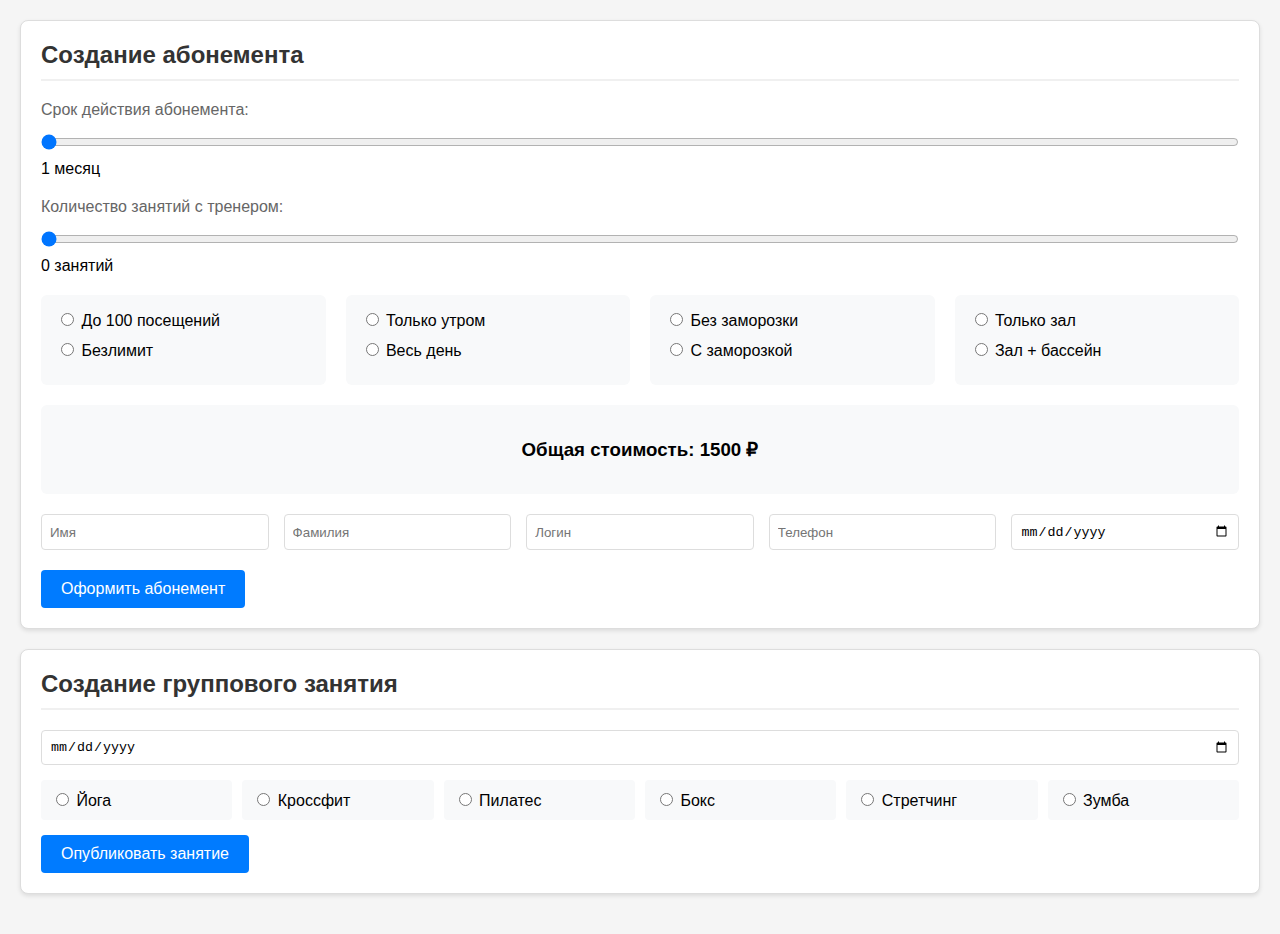
<file: target/classes/static/admin.html>
<!DOCTYPE html>
<html lang="ru">

<head>
	<meta charset="UTF-8">
	<meta name="viewport" content="width=device-width, initial-scale=1.0">
	<title>Панель администратора</title>
	<link rel="stylesheet" href="css/profile.css">
	<link rel="shortcut icon" href="images/ico/favicon.ico">
</head>

<body>
	<div class="section subscription-creation">
		<h2>Создание абонемента</h2>
		<form id="subscription-form">
			<div class="form-group">
				<label>Срок действия абонемента:</label>
				<input type="range" id="months" min="1" max="12" step="1" value="1">
				<span id="months-value">1 месяц</span>
			</div>

			<div class="form-group">
				<label>Количество занятий с тренером:</label>
				<input type="range" id="trainer-sessions" min="0" max="15" step="1" value="0">
				<span id="sessions-value">0 занятий</span>
			</div>

			<div class="options-group">
				<div class="option">
					<label>
						<input type="radio" name="visits" value="limited"> До 100 посещений
					</label>
					<label>
						<input type="radio" name="visits" value="unlimited"> Безлимит
					</label>
				</div>

				<div class="option">
					<label>
						<input type="radio" name="time" value="morning"> Только утром
					</label>
					<label>
						<input type="radio" name="time" value="full"> Весь день
					</label>
				</div>

				<div class="option">
					<label>
						<input type="radio" name="freeze" value="no"> Без заморозки
					</label>
					<label>
						<input type="radio" name="freeze" value="yes"> С заморозкой
					</label>
				</div>

				<div class="option">
					<label>
						<input type="radio" name="pool" value="no"> Только зал
					</label>
					<label>
						<input type="radio" name="pool" value="yes"> Зал + бассейн
					</label>
				</div>
			</div>

			<div class="total-price">
				<h3>Общая стоимость: <span id="total-price">1500</span> ₽</h3>
			</div>

			<div class="client-info">
				<input type="text" id="first-name" placeholder="Имя" required>
				<input type="text" id="last-name" placeholder="Фамилия" required>
				<input type="text" id="login" placeholder="Логин" required>
				<input type="tel" id="phone" placeholder="Телефон" required>
				<input type="date" id="start-date" required>
			</div>

			<button type="submit">Оформить абонемент</button>
		</form>
	</div>

	<div class="section class-creation">
		<h2>Создание группового занятия</h2>
		<form id="class-form">
			<input type="date" id="class-date" required>
			<div class="radio-group">
				<label><input type="radio" name="class-type" value="Йога" required> Йога</label>
				<label><input type="radio" name="class-type" value="Кроссфит"> Кроссфит</label>
				<label><input type="radio" name="class-type" value="Пилатес"> Пилатес</label>
				<label><input type="radio" name="class-type" value="Бокс"> Бокс</label>
				<label><input type="radio" name="class-type" value="Стретчинг"> Стретчинг</label>
				<label><input type="radio" name="class-type" value="Зумба"> Зумба</label>
			</div>
			<button type="submit">Опубликовать занятие</button>
		</form>
	</div>

	<script src="js/admin.js"></script>
</body>

</html>
</file>
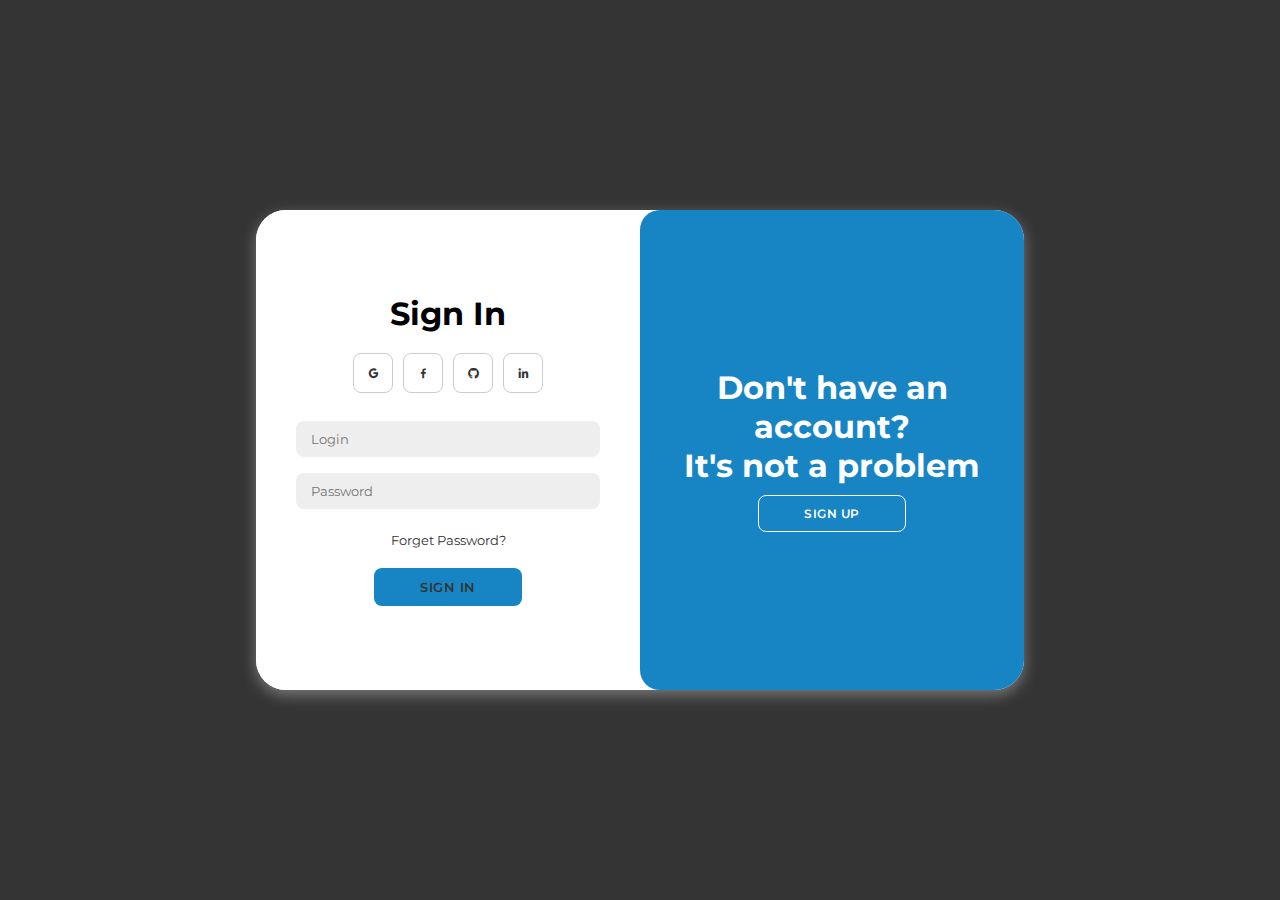
<file: target/classes/static/auth.html>
<!DOCTYPE html>
<html lang="en">

<head>
	<meta charset="UTF-8">
	<meta name="viewport" content="width=device-width, initial-scale=1.0">
	<link rel="stylesheet" href="css/auth.css">
	<link href='https://unpkg.com/boxicons@2.1.4/css/boxicons.min.css' rel='stylesheet'>
	<title>Login</title>
	<link rel="shortcut icon" href="images/ico/favicon.ico">
</head>

<body>
	<div class="container" id="container">
		<div class="form-container sign-up">
			<form id="registerForm">
				<h1>Create Account</h1>
				<div class="social-icons">
					<a href="#" class="icons"><i class='bx bxl-google'></i></a>
					<a href="#" class="icons"><i class='bx bxl-facebook'></i></a>
					<a href="#" class="icons"><i class='bx bxl-github'></i></a>
					<a href="#" class="icons"><i class='bx bxl-linkedin'></i></a>
				</div>
            <input type="text" id="registerName" placeholder="Name" required>
            <input type="text" id="registerUsername" placeholder="Login" required>
            <input type="password" id="registerPassword" placeholder="Password" required>
            <button type="submit">Sign Up</button>
			</form>
		</div>
		<div class="form-container sign-in">
			<form>
				<h1>Sign In</h1>
				<div class="social-icons">
					<a href="#" class="icons"><i class='bx bxl-google'></i></a>
					<a href="#" class="icons"><i class='bx bxl-facebook'></i></a>
					<a href="#" class="icons"><i class='bx bxl-github'></i></a>
					<a href="#" class="icons"><i class='bx bxl-linkedin'></i></a>
				</div>
            <input type="text" id="loginUsername" placeholder="Login" required>
            <input type="password" id="loginPassword" placeholder="Password" required>
				<a href="#">Forget Password?</a>
            <button type="submit"><a href="profile.html">Sign In</a></button>
			</form>
		</div>
		<div class="toggle-container">
			<div class="toggle">
				<div class="toggle-panel toggle-left">
					<h1>Already registered?</h1>
					<p>Sign in with email & pass</p>
					<button class="hidden" id="login">Sign In</button>
				</div>
				<div class="toggle-panel toggle-right">
					<h1>Don't have an account? <br> It's not a problem</h1>
					<button class="hidden" id="register">Sign Up</button>
				</div>
			</div>
		</div>
	</div>
	<script src="js/auth.js"></script>
</body>

</html>
</file>
<file: target/classes/static/css/profile.css>
body {
	font-family: 'Arial', sans-serif;
	margin: 0;
	padding: 20px;
	background-color: #f5f5f5;
}

.section {
	background: white;
	border: 1px solid #ddd;
	border-radius: 8px;
	padding: 20px;
	margin-bottom: 20px;
	box-shadow: 0 2px 4px rgba(0, 0, 0, 0.1);
}

h2 {
	color: #333;
	margin-top: 0;
	border-bottom: 2px solid #f0f0f0;
	padding-bottom: 10px;
}

.horizontal-scroll {
	display: flex;
	overflow-x: auto;
	padding: 10px 0;
	-webkit-overflow-scrolling: touch;
	scrollbar-width: thin;
}

.class-card {
	flex: 0 0 auto;
	width: 150px;
	background: #f8f9fa;
	border: 1px solid #e9ecef;
	border-radius: 6px;
	padding: 15px;
	margin-right: 15px;
	text-align: center;
}

.supplements-grid {
	display: grid;
	grid-template-columns: repeat(auto-fill, minmax(200px, 1fr));
	gap: 20px;
	margin-bottom: 30px;
}

.supplement-card {
	background: #f8f9fa;
	border: 1px solid #e9ecef;
	border-radius: 6px;
	padding: 15px;
	text-align: center;
	cursor: pointer;
	transition: transform 0.2s;
}

.supplement-card:hover {
	transform: translateY(-5px);
}

.supplement-card img {
	max-width: 100%;
	height: auto;
	margin-bottom: 10px;
}

#cart {
	border-top: 1px solid #e9ecef;
	padding-top: 20px;
	margin-top: 20px;
}

.cart-item {
	display: flex;
	justify-content: space-between;
	align-items: center;
	padding: 10px 0;
	border-bottom: 1px solid #f0f0f0;
}

.quantity-controls {
	display: flex;
	align-items: center;
	gap: 10px;
}

.quantity-controls button {
	background: #e9ecef;
	border: none;
	border-radius: 4px;
	padding: 5px 10px;
	cursor: pointer;
}

.form-group {
	margin-bottom: 20px;
}

.form-group label {
	display: block;
	margin-bottom: 5px;
	color: #666;
}

input[type="range"] {
	width: 100%;
	margin: 10px 0;
}

.options-group {
	display: grid;
	grid-template-columns: repeat(auto-fit, minmax(200px, 1fr));
	gap: 20px;
	margin: 20px 0;
}

.option {
	background: #f8f9fa;
	padding: 15px;
	border-radius: 6px;
}

.option label {
	display: block;
	margin-bottom: 10px;
}

.client-info {
	display: grid;
	grid-template-columns: repeat(auto-fit, minmax(200px, 1fr));
	gap: 15px;
	margin: 20px 0;
}

input[type="text"],
input[type="tel"],
input[type="date"] {
	width: 100%;
	padding: 8px;
	border: 1px solid #ddd;
	border-radius: 4px;
	box-sizing: border-box;
}

button {
	background: #007bff;
	color: white;
	border: none;
	border-radius: 4px;
	padding: 10px 20px;
	cursor: pointer;
	font-size: 16px;
}

button:hover {
	background: #0056b3;
}

.total-price {
	background: #f8f9fa;
	padding: 15px;
	border-radius: 6px;
	margin: 20px 0;
	text-align: center;
}

.radio-group {
	display: grid;
	grid-template-columns: repeat(auto-fit, minmax(150px, 1fr));
	gap: 10px;
	margin: 15px 0;
}

.radio-group label {
	display: block;
	padding: 10px;
	background: #f8f9fa;
	border-radius: 4px;
	cursor: pointer;
}
@media (max-width: 768px) {
	.supplements-grid {
		grid-template-columns: repeat(2, 1fr);
	}

	.options-group {
		grid-template-columns: 1fr;
	}

	.client-info {
		grid-template-columns: 1fr;
	}
}

@media (max-width: 480px) {
	.supplements-grid {
		grid-template-columns: 1fr;
	}
}
</file>
<file: target/classes/static/css/auth.css>
@import url('https://fonts.googleapis.com/css2?family=Montserrat:wght@300;400;500;600;700&display=swap');
*{
   margin: 0;
   padding: 0;
   box-sizing: border-box;
   font-family: 'Montserrat', sans-serif;
}
body{
   background-color: rgba(0, 0, 0, 0.795);
   display: flex;
   align-items: center;
   justify-content: center;
   flex-direction: column;
   height: 100vh;
}
.container{
   background-color: #fff;
   border-radius: 30px;
   box-shadow: 0 5px 15px rgba(255, 255, 255, 0.35);
   position: relative;
   overflow: hidden;
   width: 768px;
   max-width: 100%;
   min-height: 480px;
}
.container p{
   font-size: 14px;
   line-height: 20px;
   letter-spacing: 0.3px;
   margin: 20px 0;
}
.container span{
   font-size: 12px;
}
.container a{
   color: #333;
   font-size: 13px;
   text-decoration: none;
   margin: 15px 0 10px;
}
.container button{
   background-color: #1785c4;
   color: #fff;
   font-size: 12px;
   padding: 10px 45px;
   border: 1px solid transparent;
   border-radius: 8px;
   font-weight: 600;
   letter-spacing: 0.5px;
   text-transform: uppercase;
   margin-top: 10px;
   cursor: pointer;
}
.container button.hidden{
   background-color: transparent;
   border-color: #fff;
}
.container form{
   background-color: #fff;
   display: flex;
   align-items: center;
   justify-content: center;
   flex-direction: column;
   padding: 0 40px;
   height: 100%;
}
.container input{
   background-color: #eee;
   border:none;
   margin: 8px 0;
   padding: 10px 15px;
   font-size: 13px;
   border-radius: 8px;
   width: 100%;
   outline: none;
}
.form-container{
   position: absolute;
   top: 0;
   height: 100%;
   transition: all 0.6s ease-in-out;
}
.sign-in{
   left: 0;
   width: 50%;
   z-index: 2;
}
.container.active .sign-in{
   transform: translateX(100%);
}
.sign-up{
   left: 0;
   width: 50%;
   opacity: 0;
   z-index: 1;
}
.container.active .sign-up{
   transform: translateX(100%);
   opacity: 1;
   z-index: 5;
   animation: move 0.6s;
}
@keyframes move{
   0%, 49.99%{
      opacity: 0;
      z-index: 1;
   }
   50%, 100%{
      opacity: 1;
      z-index: 5;
   }
}
.social-icons{
   margin: 20px 0;
}
.social-icons a{
   border: 1px solid #ccc;
   border-radius: 20%;
   display: inline-flex;
   justify-content: center;
   align-items: center;
   margin: 0 3px;
   width: 40px;
   height: 40px;
}
.toggle-container{
   position: absolute;
   top: 0;
   left: 50%;
   width: 50%;
   height: 100%;
   overflow: hidden;
   transition: all 0.6s ease-in-out;
   border-radius: 20px;
   z-index: 1000;
}
.container.active .toggle-container{
   transform: translateX(-100%);
   border-radius: 20px;
}
.toggle{
   background-color: #1785c4;
   height: 100%;
   color: #fff;
   position: relative;
   left: -100%;
   height: 100%;
   width: 200%;
   transform: translateX(0);
   transition: all 0.6s ease-in-out;
}
.container.active .toggle{
   transform: translateX(50%);
}

.toggle-panel{
   position: absolute;
   width: 50%;
   height: 100%;
   display: flex;
   align-items: center;
   justify-content: center;
   flex-direction: column;
   padding: 0 30px;
   text-align: center;
   top: 0;
   transform: translateX(0);
   transition: all 0.6s ease-in-out;
}
.toggle-left{
    transform: translateX(-200%);
}
.container.active .toggle-left{
    transform: translateX(0);
}
.toggle-right{
    right: 0;
    transform: translateX(0);
}
</file>
